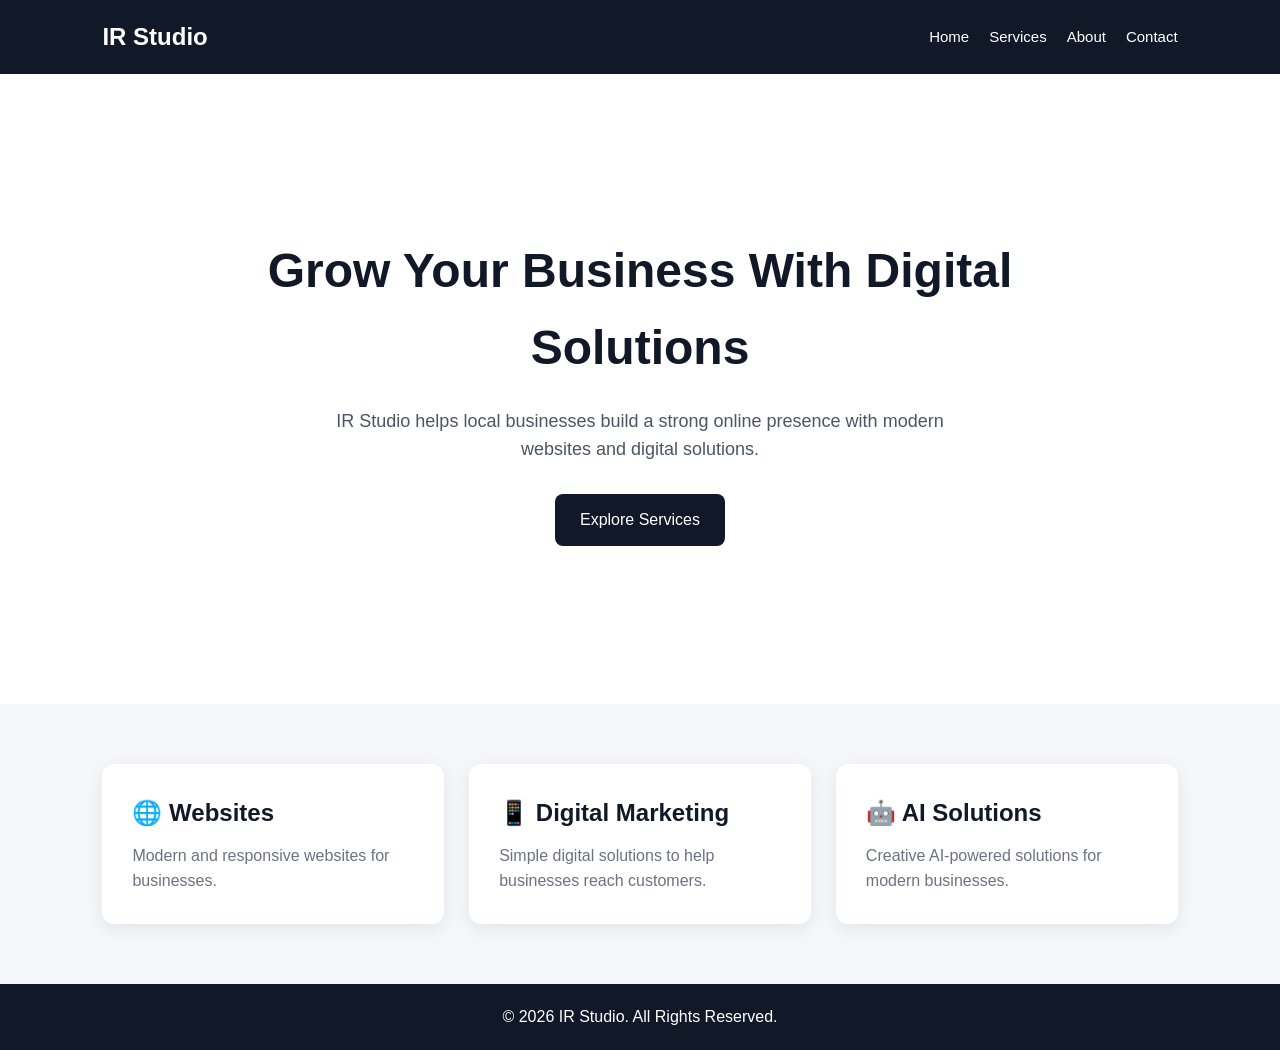
<file: index.html>
<!DOCTYPE html>
<html lang="en">
<head>
  <meta charset="UTF-8">
  <meta name="viewport" content="width=device-width, initial-scale=1.0">
  <title>IR Studio | Digital Solutions</title>
  <link rel="stylesheet" href="style.css">
</head>

<body>

  <header>
    <div class="logo">IR Studio</div>

    <nav>
      <a href="index.html">Home</a>
      <a href="products.html">Services</a>
      <a href="about.html">About</a>
      <a href="contact.html">Contact</a>
    </nav>
  </header>

  <main>

    <section class="hero">
      <h1>Grow Your Business With Digital Solutions</h1>

      <p>
        IR Studio helps local businesses build a strong online presence
        with modern websites and digital solutions.
      </p>

      <a class="btn" href="products.html">Explore Services</a>
    </section>

    <section class="features">

      <div class="card">
        <h2>🌐 Websites</h2>
        <p>Modern and responsive websites for businesses.</p>
      </div>

      <div class="card">
        <h2>📱 Digital Marketing</h2>
        <p>Simple digital solutions to help businesses reach customers.</p>
      </div>

      <div class="card">
        <h2>🤖 AI Solutions</h2>
        <p>Creative AI-powered solutions for modern businesses.</p>
      </div>

    </section>

  </main>

  <footer>
    <p>© 2026 IR Studio. All Rights Reserved.</p>
  </footer>

</body>
</html>
</file>
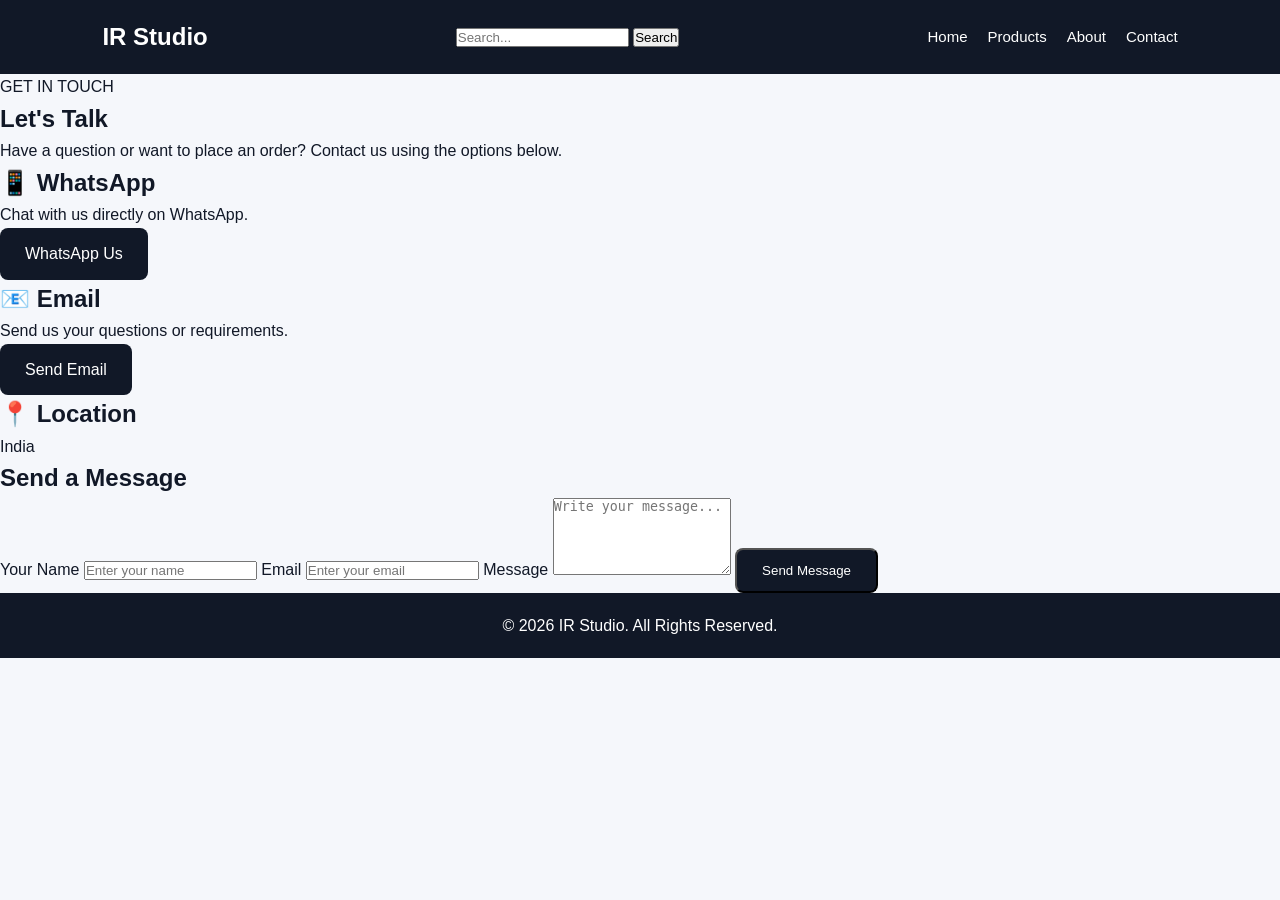
<file: contect.html>
<!DOCTYPE html>
<html lang="en">
<head>
  <meta charset="UTF-8">
  <meta name="viewport" content="width=device-width, initial-scale=1.0">

  <title>Contact | IR Studio</title>

  <link rel="stylesheet" href="style.css">
</head>

<body>

<header>

  <div class="logo">IR Studio</div>

  <div class="search-box">
    <input type="text" placeholder="Search...">
    <button>Search</button>
  </div>

  <nav>
    <a href="index.html">Home</a>
    <a href="products.html">Products</a>
    <a href="about.html">About</a>
    <a href="contact.html">Contact</a>
  </nav>

</header>


<main>

  <section class="contact-section">

    <div class="contact-intro">

      <p class="small-text">GET IN TOUCH</p>

      <h1>Let's Talk</h1>

      <p>
        Have a question or want to place an order?
        Contact us using the options below.
      </p>

    </div>


    <div class="contact-grid">

      <div class="contact-card">

        <h2>📱 WhatsApp</h2>

        <p>
          Chat with us directly on WhatsApp.
        </p>

        <a
          href="https://wa.me/9199999999"
          target="_blank"
          class="btn">
          WhatsApp Us
        </a>

      </div>


      <div class="contact-card">

        <h2>📧 Email</h2>

        <p>
          Send us your questions or requirements.
        </p>

        <a
          href="mailto:contact@irstudio.com"
          class="btn">
          Send Email
        </a>

      </div>


      <div class="contact-card">

        <h2>📍 Location</h2>

        <p>
          India
        </p>

      </div>

    </div>


    <div class="contact-form-box">

      <h2>Send a Message</h2>

      <form>

        <label for="contact-name">
          Your Name
        </label>

        <input
          type="text"
          id="contact-name"
          placeholder="Enter your name"
          required
        >


        <label for="contact-email">
          Email
        </label>

        <input
          type="email"
          id="contact-email"
          placeholder="Enter your email"
          required
        >


        <label for="message">
          Message
        </label>

        <textarea
          id="message"
          rows="5"
          placeholder="Write your message..."
          required
        ></textarea>


        <button
          type="submit"
          class="btn">
          Send Message
        </button>

      </form>

    </div>

  </section>

</main>


<footer>

  <p>
    © 2026 IR Studio. All Rights Reserved.
  </p>

</footer>

</body>
</html>
</file>
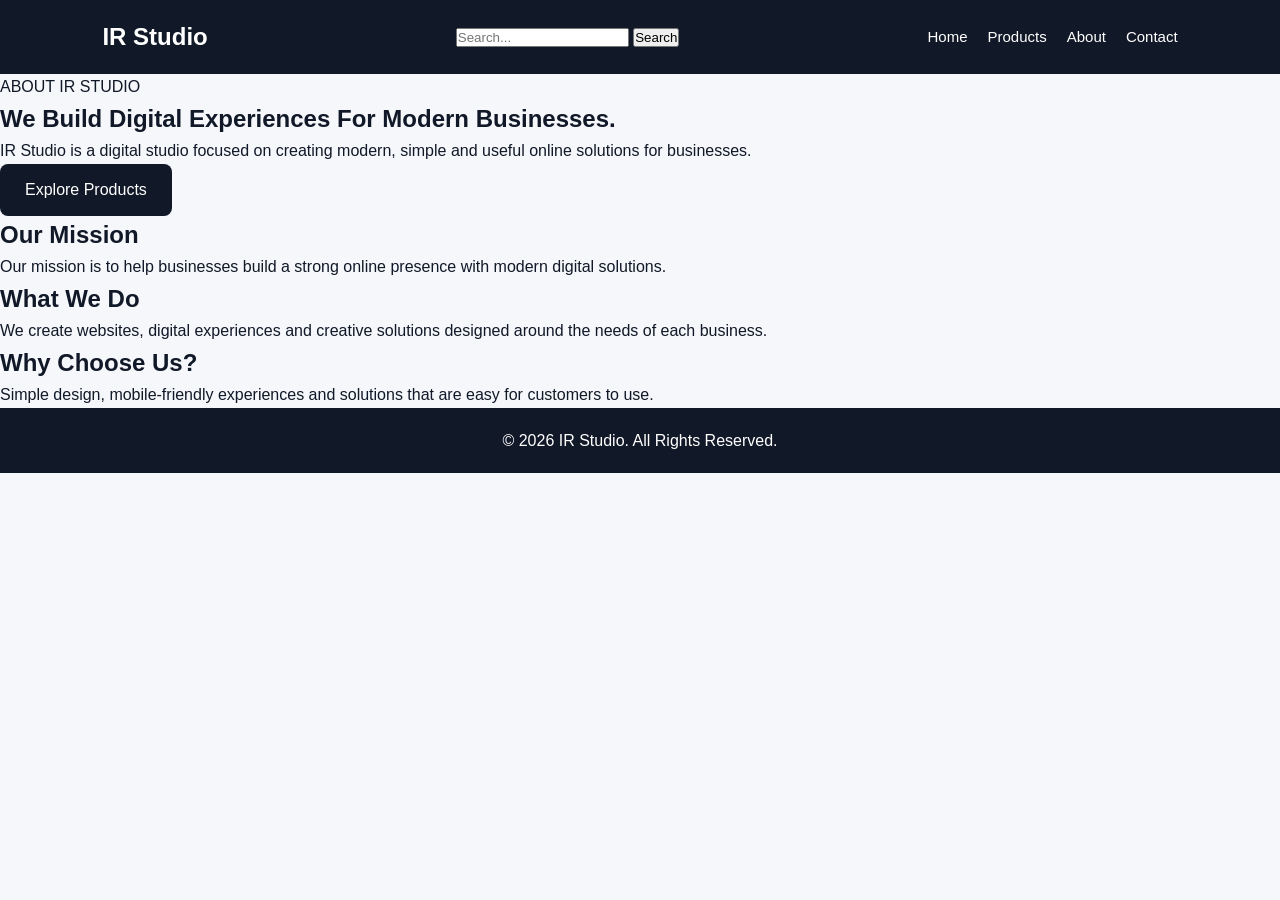
<file: obouth.html>
<!DOCTYPE html>
<html lang="en">
<head>
  <meta charset="UTF-8">
  <meta name="viewport" content="width=device-width, initial-scale=1.0">
  <title>About | IR Studio</title>
  <link rel="stylesheet" href="style.css">
</head>

<body>

<header>
  <div class="logo">IR Studio</div>

  <div class="search-box">
    <input type="text" placeholder="Search...">
    <button>Search</button>
  </div>

  <nav>
    <a href="index.html">Home</a>
    <a href="products.html">Products</a>
    <a href="about.html">About</a>
    <a href="contact.html">Contact</a>
  </nav>
</header>


<main>

  <section class="about-hero">

    <div>
      <p class="small-text">ABOUT IR STUDIO</p>

      <h1>We Build Digital Experiences For Modern Businesses.</h1>

      <p>
        IR Studio is a digital studio focused on creating modern,
        simple and useful online solutions for businesses.
      </p>

      <a href="products.html" class="btn">
        Explore Products
      </a>
    </div>

  </section>


  <section class="about-content">

    <div class="about-card">
      <h2>Our Mission</h2>

      <p>
        Our mission is to help businesses build a strong online
        presence with modern digital solutions.
      </p>
    </div>


    <div class="about-card">
      <h2>What We Do</h2>

      <p>
        We create websites, digital experiences and creative
        solutions designed around the needs of each business.
      </p>
    </div>


    <div class="about-card">
      <h2>Why Choose Us?</h2>

      <p>
        Simple design, mobile-friendly experiences and solutions
        that are easy for customers to use.
      </p>
    </div>

  </section>

</main>


<footer>
  <p>© 2026 IR Studio. All Rights Reserved.</p>
</footer>

</body>
</html>
</file>
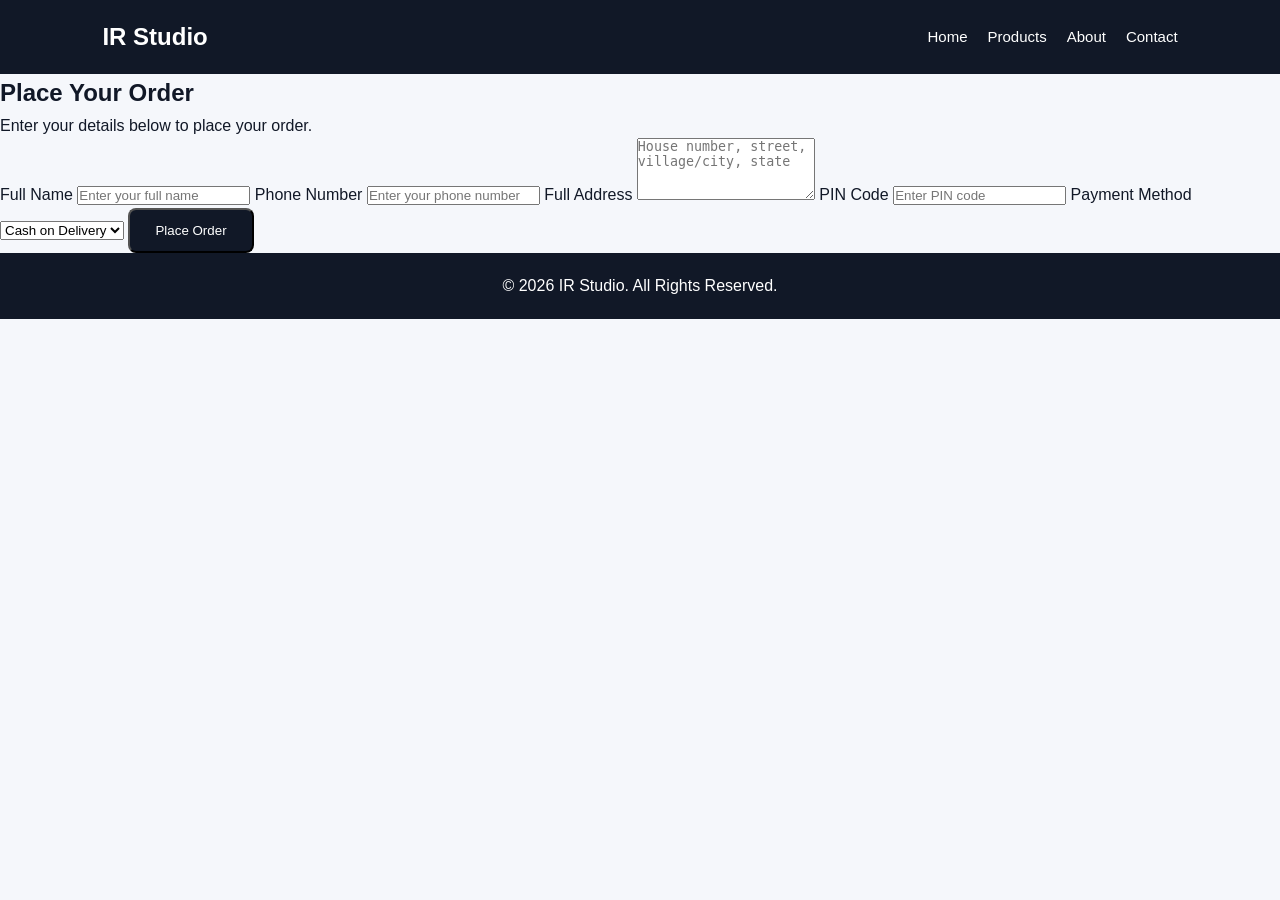
<file: order.html>
<!DOCTYPE html>
<html lang="en">
<head>
  <meta charset="UTF-8">
  <meta name="viewport" content="width=device-width, initial-scale=1.0">
  <title>Place Order | IR Studio</title>
  <link rel="stylesheet" href="style.css">
</head>

<body>

<header>
  <div class="logo">IR Studio</div>

  <nav>
    <a href="index.html">Home</a>
    <a href="products.html">Products</a>
    <a href="about.html">About</a>
    <a href="contact.html">Contact</a>
  </nav>
</header>


<main>

  <section class="order-section">

    <div class="order-box">

      <h1>Place Your Order</h1>

      <p class="order-subtitle">
        Enter your details below to place your order.
      </p>


      <form>

        <label for="name">Full Name</label>
        <input
          type="text"
          id="name"
          placeholder="Enter your full name"
          required
        >


        <label for="phone">Phone Number</label>
        <input
          type="tel"
          id="phone"
          placeholder="Enter your phone number"
          required
        >


        <label for="address">Full Address</label>
        <textarea
          id="address"
          rows="4"
          placeholder="House number, street, village/city, state"
          required
        ></textarea>


        <label for="pincode">PIN Code</label>
        <input
          type="text"
          id="pincode"
          placeholder="Enter PIN code"
          required
        >


        <label for="payment">Payment Method</label>

        <select id="payment">
          <option>Cash on Delivery</option>
          <option>Online Payment</option>
        </select>


        <button type="submit" class="btn order-btn">
          Place Order
        </button>

      </form>

    </div>

  </section>

</main>


<footer>
  <p>© 2026 IR Studio. All Rights Reserved.</p>
</footer>

</body>
</html>
</file>
<file: style.css>
* {
  margin: 0;
  padding: 0;
  box-sizing: border-box;
}

body {
  font-family: Arial, sans-serif;
  background: #f5f7fb;
  color: #111827;
  line-height: 1.6;
}

header {
  background: #111827;
  color: white;
  padding: 18px 8%;
  display: flex;
  justify-content: space-between;
  align-items: center;
}

.logo {
  font-size: 24px;
  font-weight: bold;
}

nav {
  display: flex;
  gap: 20px;
}

nav a {
  color: white;
  text-decoration: none;
  font-size: 15px;
}

nav a:hover {
  opacity: 0.7;
}

.hero {
  min-height: 70vh;
  display: flex;
  flex-direction: column;
  justify-content: center;
  align-items: center;
  text-align: center;
  padding: 60px 20px;
  background: white;
}

.hero h1 {
  max-width: 800px;
  font-size: 48px;
  margin-bottom: 20px;
}

.hero p {
  max-width: 650px;
  font-size: 18px;
  color: #4b5563;
  margin-bottom: 30px;
}

.btn {
  display: inline-block;
  background: #111827;
  color: white;
  padding: 13px 25px;
  border-radius: 8px;
  text-decoration: none;
}

.btn:hover {
  opacity: 0.8;
}

.features {
  display: grid;
  grid-template-columns: repeat(3, 1fr);
  gap: 25px;
  padding: 60px 8%;
}

.card {
  background: white;
  padding: 30px;
  border-radius: 12px;
  box-shadow: 0 5px 20px rgba(0, 0, 0, 0.08);
}

.card h2 {
  margin-bottom: 10px;
}

.card p {
  color: #6b7280;
}

footer {
  text-align: center;
  background: #111827;
  color: white;
  padding: 20px;
}

@media (max-width: 768px) {
  header {
    flex-direction: column;
    gap: 15px;
  }

  nav {
    flex-wrap: wrap;
    justify-content: center;
  }

  .hero h1 {
    font-size: 34px;
  }

  .features {
    grid-template-columns: 1fr;
  }
}
</file>
